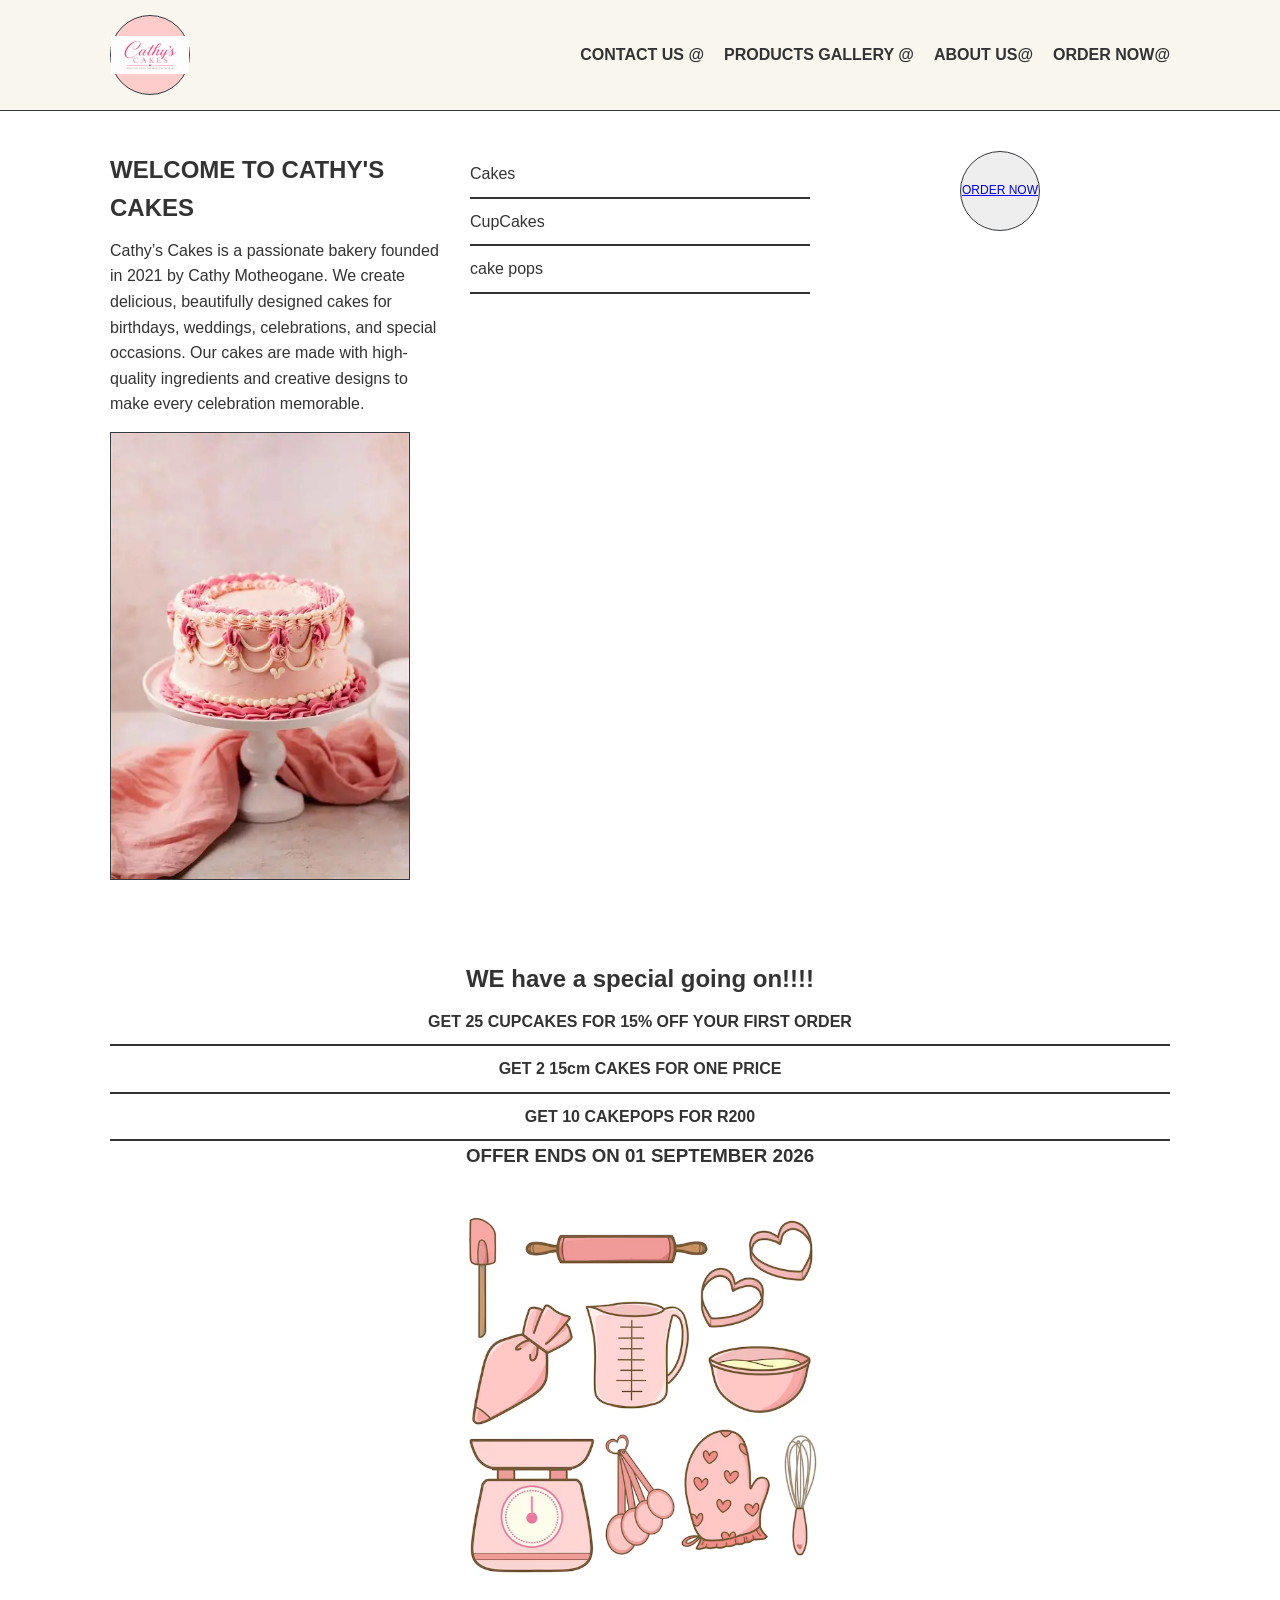
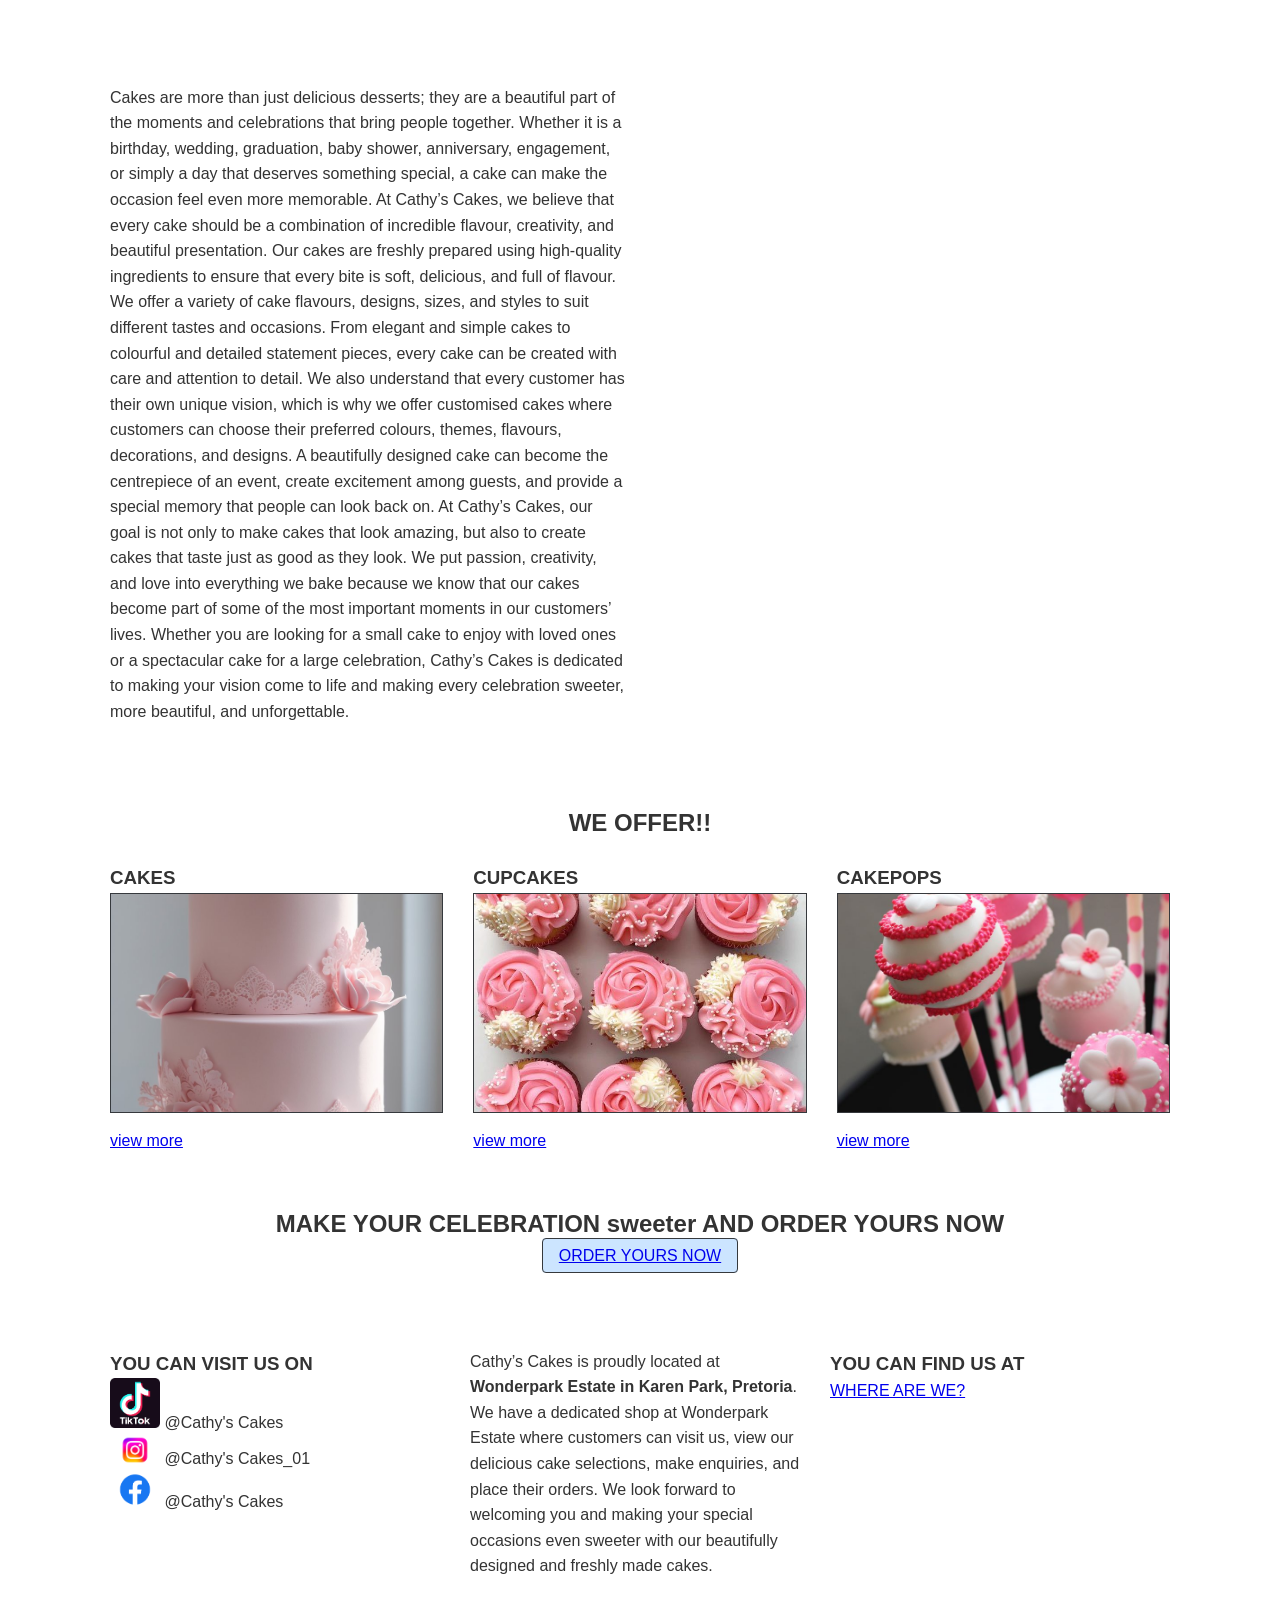
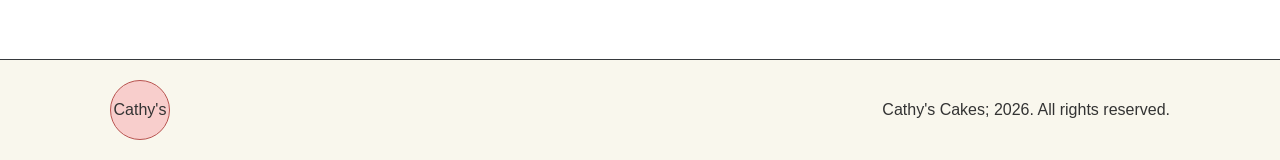
<file: index.html>
<!DOCTYPE html>
<html lang="en">
<head>
    <meta charset="UTF-8">
    <title>Cathy's Cakes</title>
    <link rel="stylesheet" href="CSS/style.css">
</head>
<body>

    <!-- Header & Navigation -->
    <header>
        <div class="container header-container">
            <div class="logo">
                <img src="IMAGES\cathys cakes logo.png" alt="Cathy's Cakes Logo" width="80">
            </div>
            <nav>
                <ul>
                    <li><a href="CONTACT US.html">CONTACT US @</a></li>
                    <li><a href="productsgallery.html">PRODUCTS GALLERY @</a></li>
                    <li><a href="aboutus.html">ABOUT US@</a></li>
                    <li><a href="ordernow.html">ORDER NOW@</a></li>
                </ul>
            </nav>
        </div>
    </header>

    <main class="container">
        <!-- Hero Section -->
        <section class="hero">
            <div class="welcome-text">
                <h1>WELCOME TO CATHY'S CAKES</h1>
                <p>Cathy’s Cakes is a passionate bakery founded in 2021 by Cathy Motheogane. We create delicious, beautifully designed cakes for birthdays, weddings, celebrations, and special occasions. Our cakes are made with high-quality ingredients and creative designs to make every celebration memorable.</p>
                <div class="hero-image">
                    <img src="IMAGES\OIP.webp" width="300" alt="Featured Cake">
                </div>
            </div>

            <ul class="feature-list">
                <li>Cakes</li>
                <li>CupCakes</li>
                <li>cake pops</li>
            </ul>

            <div class="side-links">
                <div class="link-circle">
                    <a href="ordernow.html">ORDER NOW</a>
                </div>
            </div>
        </section>

        <!-- Specials Section -->
        <section class="gallery-section">
            <h2>WE have a special going on!!!!</h2>
            <ul class="feature-list">
                <li><b>GET 25 CUPCAKES FOR 15% OFF YOUR FIRST ORDER</b></li>
                <li><b>GET 2 15cm CAKES FOR ONE PRICE</b></li>
                <li><b>GET 10 CAKEPOPS FOR R200</b></li>
            </ul>
            <h3>OFFER ENDS ON 01 SEPTEMBER 2026</h3>
            <br>
            <img src="IMAGES\baking utensils.avif" width="400" alt="Baking Utensils">
        </section>

        <!-- About Section -->
        <section class="about-section">
            <div>
                <p>Cakes are more than just delicious desserts; they are a beautiful part of the moments and celebrations that bring people together. Whether it is a birthday, wedding, graduation, baby shower, anniversary, engagement, or simply a day that deserves something special, a cake can make the occasion feel even more memorable. At Cathy’s Cakes, we believe that every cake should be a combination of incredible flavour, creativity, and beautiful presentation. Our cakes are freshly prepared using high-quality ingredients to ensure that every bite is soft, delicious, and full of flavour. We offer a variety of cake flavours, designs, sizes, and styles to suit different tastes and occasions. From elegant and simple cakes to colourful and detailed statement pieces, every cake can be created with care and attention to detail. We also understand that every customer has their own unique vision, which is why we offer customised cakes where customers can choose their preferred colours, themes, flavours, decorations, and designs. A beautifully designed cake can become the centrepiece of an event, create excitement among guests, and provide a special memory that people can look back on. At Cathy’s Cakes, our goal is not only to make cakes that look amazing, but also to create cakes that taste just as good as they look. We put passion, creativity, and love into everything we bake because we know that our cakes become part of some of the most important moments in our customers’ lives. Whether you are looking for a small cake to enjoy with loved ones or a spectacular cake for a large celebration, Cathy’s Cakes is dedicated to making your vision come to life and making every celebration sweeter, more beautiful, and unforgettable.</p>
            </div>
        </section>

        <!-- Products Gallery Section -->
        <section class="gallery-section">
            <h1>WE OFFER!!</h1>
            <div class="gallery-grid">
                <div class="product-card">
                    <h3>CAKES</h3>
                    <div class="product-img">
                        <img src="IMAGES\cake2.jpg" width="200" alt="Cakes">
                    </div>
                    <a href="productsgallery.html">view more</a>
                </div>

                <div class="product-card">
                    <h3>CUPCAKES</h3>
                    <div class="product-img">
                        <img src="IMAGES\cupcakes 2.jpg" width="200" alt="Cupcakes">
                    </div>
                    <a href="productsgallery.html">view more</a>
                </div>

                <div class="product-card">
                    <h3>CAKEPOPS</h3>
                    <div class="product-img">
                        <img src="IMAGES\pops 1.jpg" width="200" alt="Cakepops">
                    </div>
                    <a href="productsgallery.html">view more</a>
                </div>
            </div>

            <br><br>
            <h1>MAKE YOUR CELEBRATION sweeter AND ORDER YOURS NOW</h1>
            <a href="ordernow.html" class="nav-btn">ORDER YOURS NOW</a>
        </section>

        <!-- Contact & Location Section -->
        <section class="contact-section">
            <div>
                <h3>YOU CAN VISIT US ON</h3>
                <div>
                    <img src="IMAGES\tiktok-logo-icon.png" width="50" alt="TikTok">
                    <span>@Cathy's Cakes</span>
                </div>
                <div>
                    <img src="IMAGES\Instagram-Logosu.png" width="50" alt="Instagram">
                    <span>@Cathy's Cakes_01</span>
                </div>
                <div>
                    <img src="IMAGES\Facebook-Logo-PNG-Isolated-HD.png" width="50" alt="Facebook">
                    <span>@Cathy's Cakes</span>
                </div>
            </div>

            <div>
                <p>Cathy’s Cakes is proudly located at <b>Wonderpark Estate in Karen Park, Pretoria</b>. We have a dedicated shop at Wonderpark Estate where customers can visit us, view our delicious cake selections, make enquiries, and place their orders. We look forward to welcoming you and making your special occasions even sweeter with our beautifully designed and freshly made cakes.</p>
            </div>

            <div>
                <h3>YOU CAN FIND US AT</h3>
                <a href="CONTACT US.html">WHERE ARE WE?</a>
            </div>
        </section>
    </main>

    <!-- Footer Section -->
    <footer class="footer">
        <div class="container footer-content">
            <div class="footer-logo">Cathy's</div>
            <p>Cathy's Cakes; 2026. All rights reserved.</p>
        </div>
    </footer>

</body>
</html>
</file>
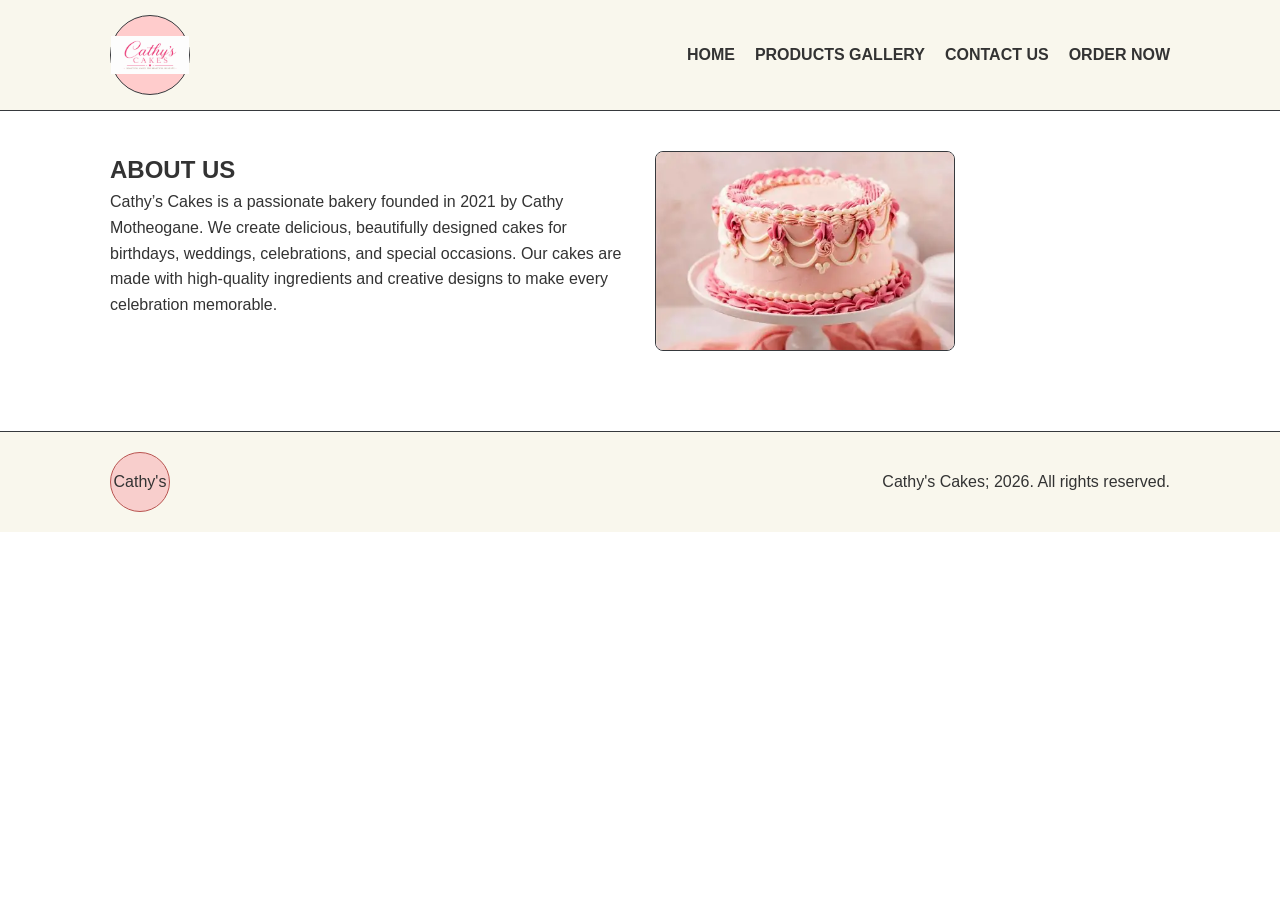
<file: aboutus.html>
<!DOCTYPE html>
<html lang="en">
<head>
    <meta charset="UTF-8">
    <title>About Us - Cathy's Cakes</title>
    <link rel="stylesheet" href="CSS/style.css">
</head>
<body>

    <header>
        <div class="container header-container">
            <div class="logo">
                <img src="IMAGES\cathys cakes logo.png" alt="Cathy's Cakes Logo" width="80">
            </div>
            <nav>
                <ul>
                    <li><a href="index.html">HOME</a></li>
                    <li><a href="productsgallery.html">PRODUCTS GALLERY</a></li>
                    <li><a href="CONTACT US.html">CONTACT US</a></li>
                    <li><a href="ordernow.html">ORDER NOW</a></li>
                </ul>
            </nav>
        </div>
    </header>

    <main class="container">
        <section class="about-section">
            <div>
                <h1>ABOUT US</h1>
                <p>Cathy’s Cakes is a passionate bakery founded in 2021 by Cathy Motheogane. We create delicious, beautifully designed cakes for birthdays, weddings, celebrations, and special occasions. Our cakes are made with high-quality ingredients and creative designs to make every celebration memorable.</p>
            </div>
            <div class="about-images">
                <div class="small-img">
                    <img src="IMAGES\OIP.webp" alt="Bakery Image">
                </div>
            </div>
        </section>
    </main>

    <footer class="footer">
        <div class="container footer-content">
            <div class="footer-logo">Cathy's</div>
            <p>Cathy's Cakes; 2026. All rights reserved.</p>
        </div>
    </footer>

</body>
</html>
</file>
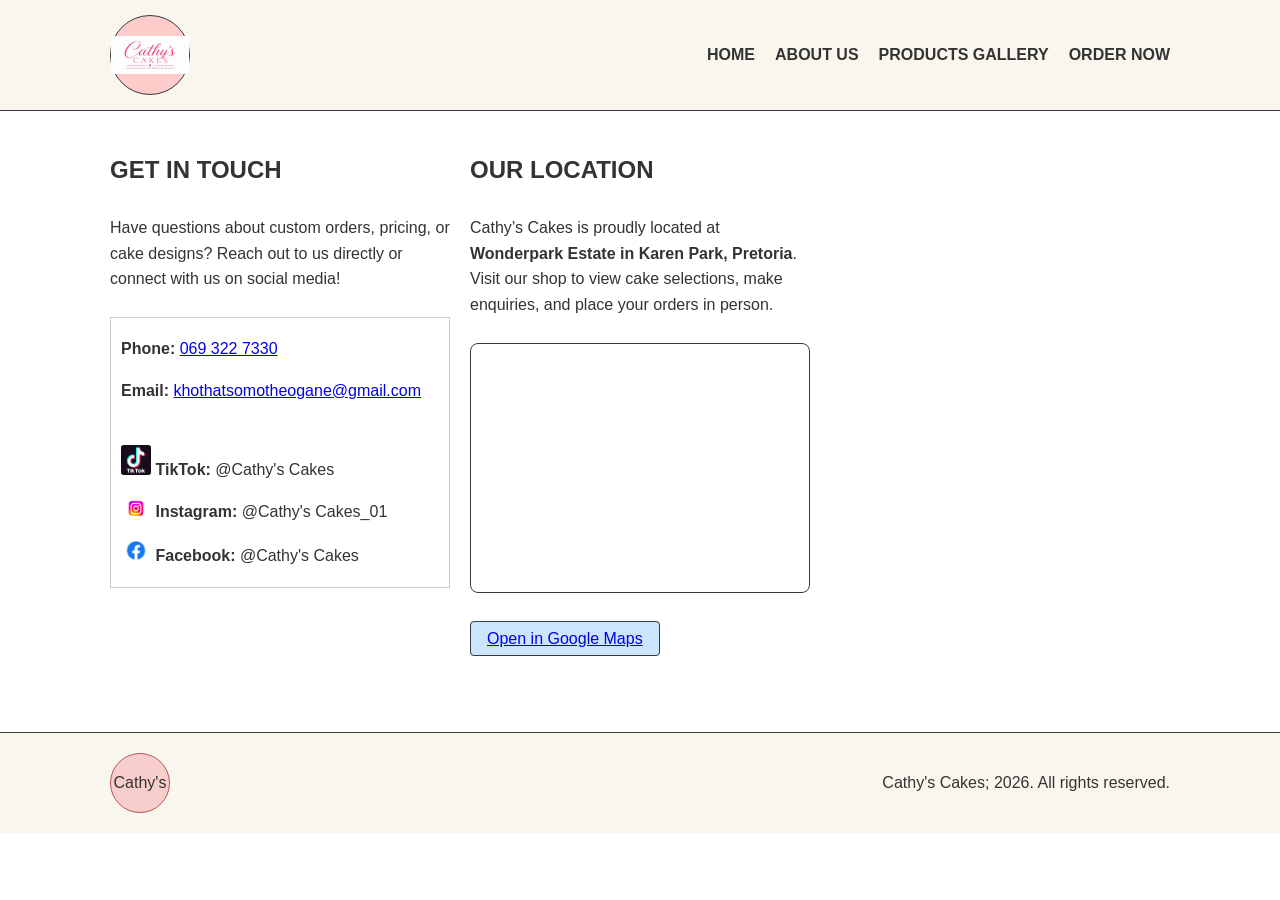
<file: CONTACT US.html>
<!DOCTYPE html>
<html lang="en">
<head>
    <meta charset="UTF-8">
    <title>Contact Us - Cathy's Cakes</title>
    <link rel="stylesheet" href="CSS/style.css">
</head>
<body>

    <!-- Header & Navigation -->
    <header>
        <div class="container header-container">
            <div class="logo">
                <img src="IMAGES/cathys cakes logo.png" alt="Cathy's Cakes Logo" width="80">
            </div>
            <nav>
                <ul>
                    <li><a href="index.html">HOME</a></li>
                    <li><a href="aboutus.html">ABOUT US</a></li>
                    <li><a href="productsgallery.html">PRODUCTS GALLERY</a></li>
                    <li><a href="ordernow.html">ORDER NOW</a></li>
                </ul>
            </nav>
        </div>
    </header>

    <main class="container">
        <!-- Contact & Location Section -->
        <section class="contact-section">
            <div>
                <h2>GET IN TOUCH</h2>
                <br>
                <p>Have questions about custom orders, pricing, or cake designs? Reach out to us directly or connect with us on social media!</p>
                <br>
                <div class="contact-list">
                    <div>
                        <span><b>Phone:</b> <a href="tel:0693227330">069 322 7330</a></span>
                    </div>
                    <div>
                        <span><b>Email:</b> <a href="mailto:khothatsomotheogane@gmail.com">khothatsomotheogane@gmail.com</a></span>
                    </div>
                    <br>
                    <div>
                        <img src="IMAGES/tiktok-logo-icon.png" width="30" alt="TikTok">
                        <span><b>TikTok:</b> @Cathy's Cakes</span>
                    </div>
                    <div>
                        <img src="IMAGES/Instagram-Logosu.png" width="30" alt="Instagram">
                        <span><b>Instagram:</b> @Cathy's Cakes_01</span>
                    </div>
                    <div>
                        <img src="IMAGES/Facebook-Logo-PNG-Isolated-HD.png" width="30" alt="Facebook">
                        <span><b>Facebook:</b> @Cathy's Cakes</span>
                    </div>
                </div>
            </div>

            <div>
                <h2>OUR LOCATION</h2>
                <br>
                <p>Cathy’s Cakes is proudly located at <b>Wonderpark Estate in Karen Park, Pretoria</b>. Visit our shop to view cake selections, make enquiries, and place your orders in person.</p>
                <br>
                <!-- Embedded Google Map -->
                <div class="map-container">
                    <iframe 
                        src="https://www.google.com/maps/embed?pb=!1m18!1m12!1m3!1d3596.5369796728616!2d28.110531!3d-25.669866!2m3!1f0!2f0!3f0!3m2!1i1024!2i768!4f13.1!3m3!1m2!1s0x1e9575997d917f6d%3A0xb304ef24cb0b2302!2sWonderpark%20Estate%2C%20Karen%20Park%2C%20Pretoria!5e0!3m2!1sen!2sza!4v1700000000000!5m2!1sen!2sza" 
                        width="100%" 
                        height="250" 
                        style="border:1px solid #36393d; border-radius: 8px;" 
                        allowfullscreen="" 
                        loading="lazy">
                    </iframe>
                </div>
                <br>
                <a href="https://maps.google.com/?q=Wonderpark+Estate+Karen+Park+Pretoria" target="_blank" class="nav-btn">Open in Google Maps</a>
            </div>
        </section>
    </main>

    <!-- Footer -->
    <footer class="footer">
        <div class="container footer-content">
            <div class="footer-logo">Cathy's</div>
            <p>Cathy's Cakes; 2026. All rights reserved.</p>
        </div>
    </footer>

</body>
</html>
</file>
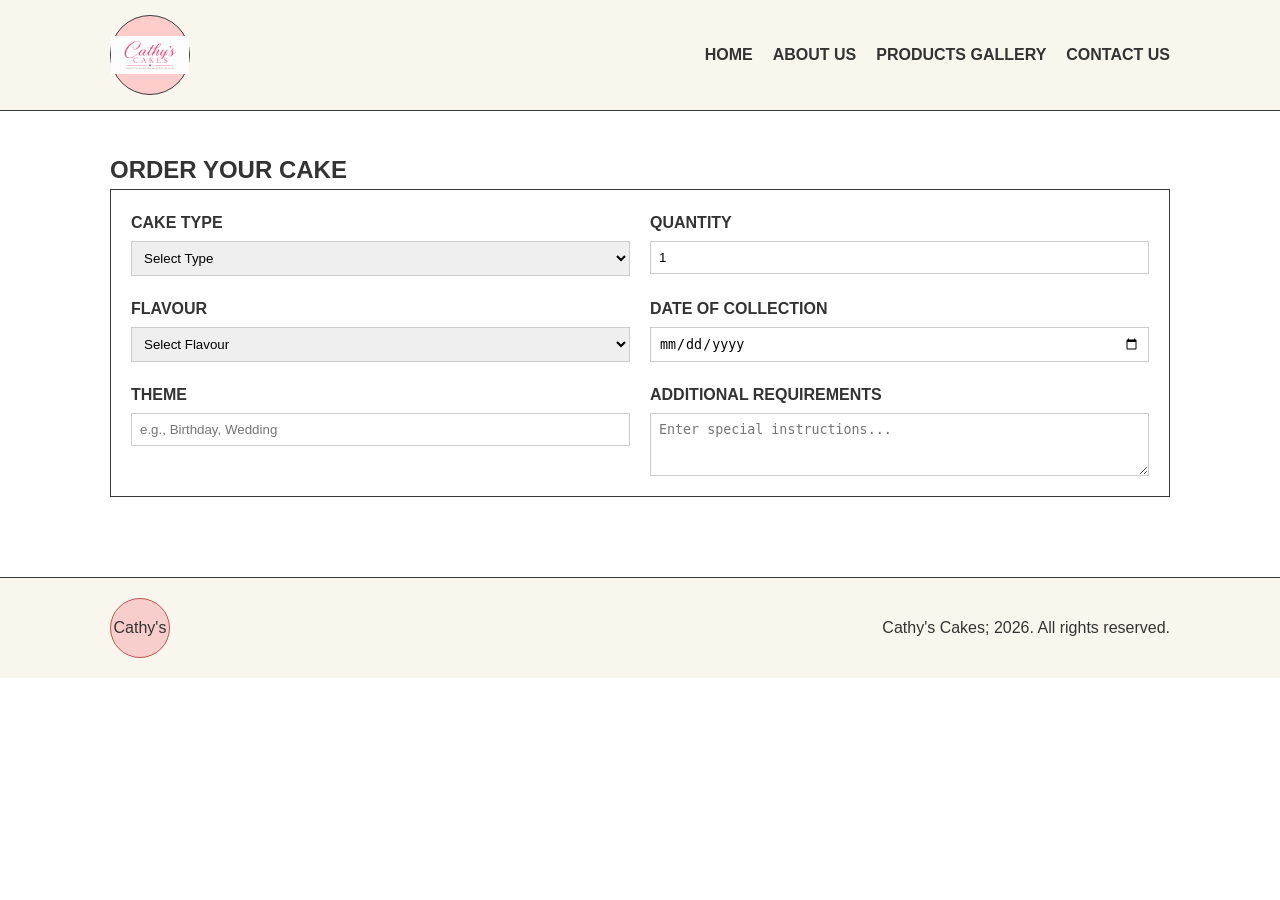
<file: ordernow.html>
<!DOCTYPE html>
<html lang="en">
<head>
    <meta charset="UTF-8">
    <title>Order Now - Cathy's Cakes</title>
    <link rel="stylesheet" href="CSS/style.css">
</head>
<body>

    <header>
        <div class="container header-container">
            <div class="logo">
                <img src="IMAGES\cathys cakes logo.png" alt="Cathy's Cakes Logo" width="80">
            </div>
            <nav>
                <ul>
                    <li><a href="index.html">HOME</a></li>
                    <li><a href="aboutus.html">ABOUT US</a></li>
                    <li><a href="productsgallery.html">PRODUCTS GALLERY</a></li>
                    <li><a href="CONTACT US.html">CONTACT US</a></li>
                </ul>
            </nav>
        </div>
    </header>

    <main class="container">
        <section class="order-section">
            <h2>ORDER YOUR CAKE</h2>
            <form class="order-form">
                <div class="form-group">
                    <label>CAKE TYPE</label>
                    <select>
                        <option>Select Type</option>
                        <option>Custom Cake</option>
                        <option>Cupcakes</option>
                        <option>Cakepops</option>
                    </select>
                </div>
                <div class="form-group">
                    <label>QUANTITY</label>
                    <input type="number" min="1" value="1">
                </div>
                <div class="form-group">
                    <label>FLAVOUR</label>
                    <select>
                        <option>Select Flavour</option>
                        <option>Vanilla</option>
                        <option>Chocolate</option>
                        <option>Red Velvet</option>
                    </select>
                </div>
                <div class="form-group">
                    <label>DATE OF COLLECTION</label>
                    <input type="date">
                </div>
                <div class="form-group">
                    <label>THEME</label>
                    <input type="text" placeholder="e.g., Birthday, Wedding">
                </div>
                <div class="form-group">
                    <label>ADDITIONAL REQUIREMENTS</label>
                    <textarea rows="3" placeholder="Enter special instructions..."></textarea>
                </div>
            </form>
        </section>
    </main>

    <footer class="footer">
        <div class="container footer-content">
            <div class="footer-logo">Cathy's</div>
            <p>Cathy's Cakes; 2026. All rights reserved.</p>
        </div>
    </footer>

</body>
</html>
</file>
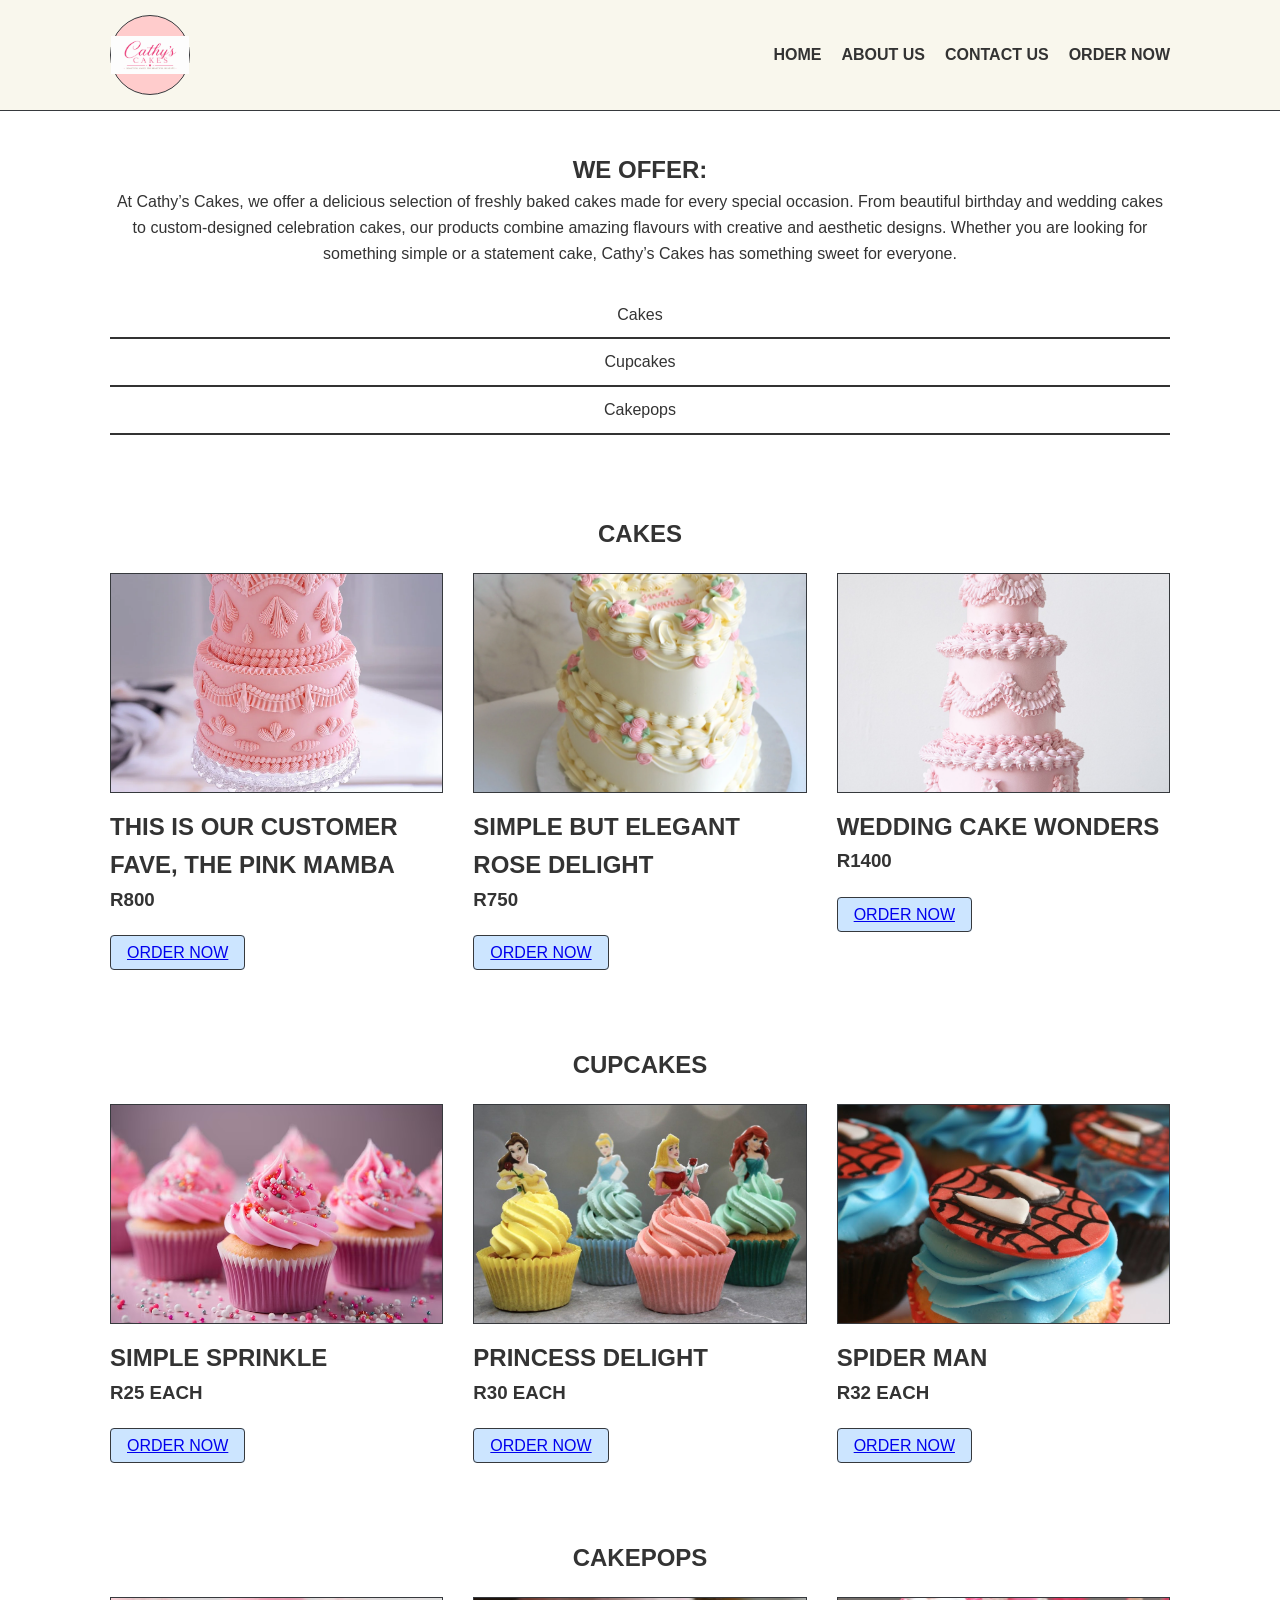
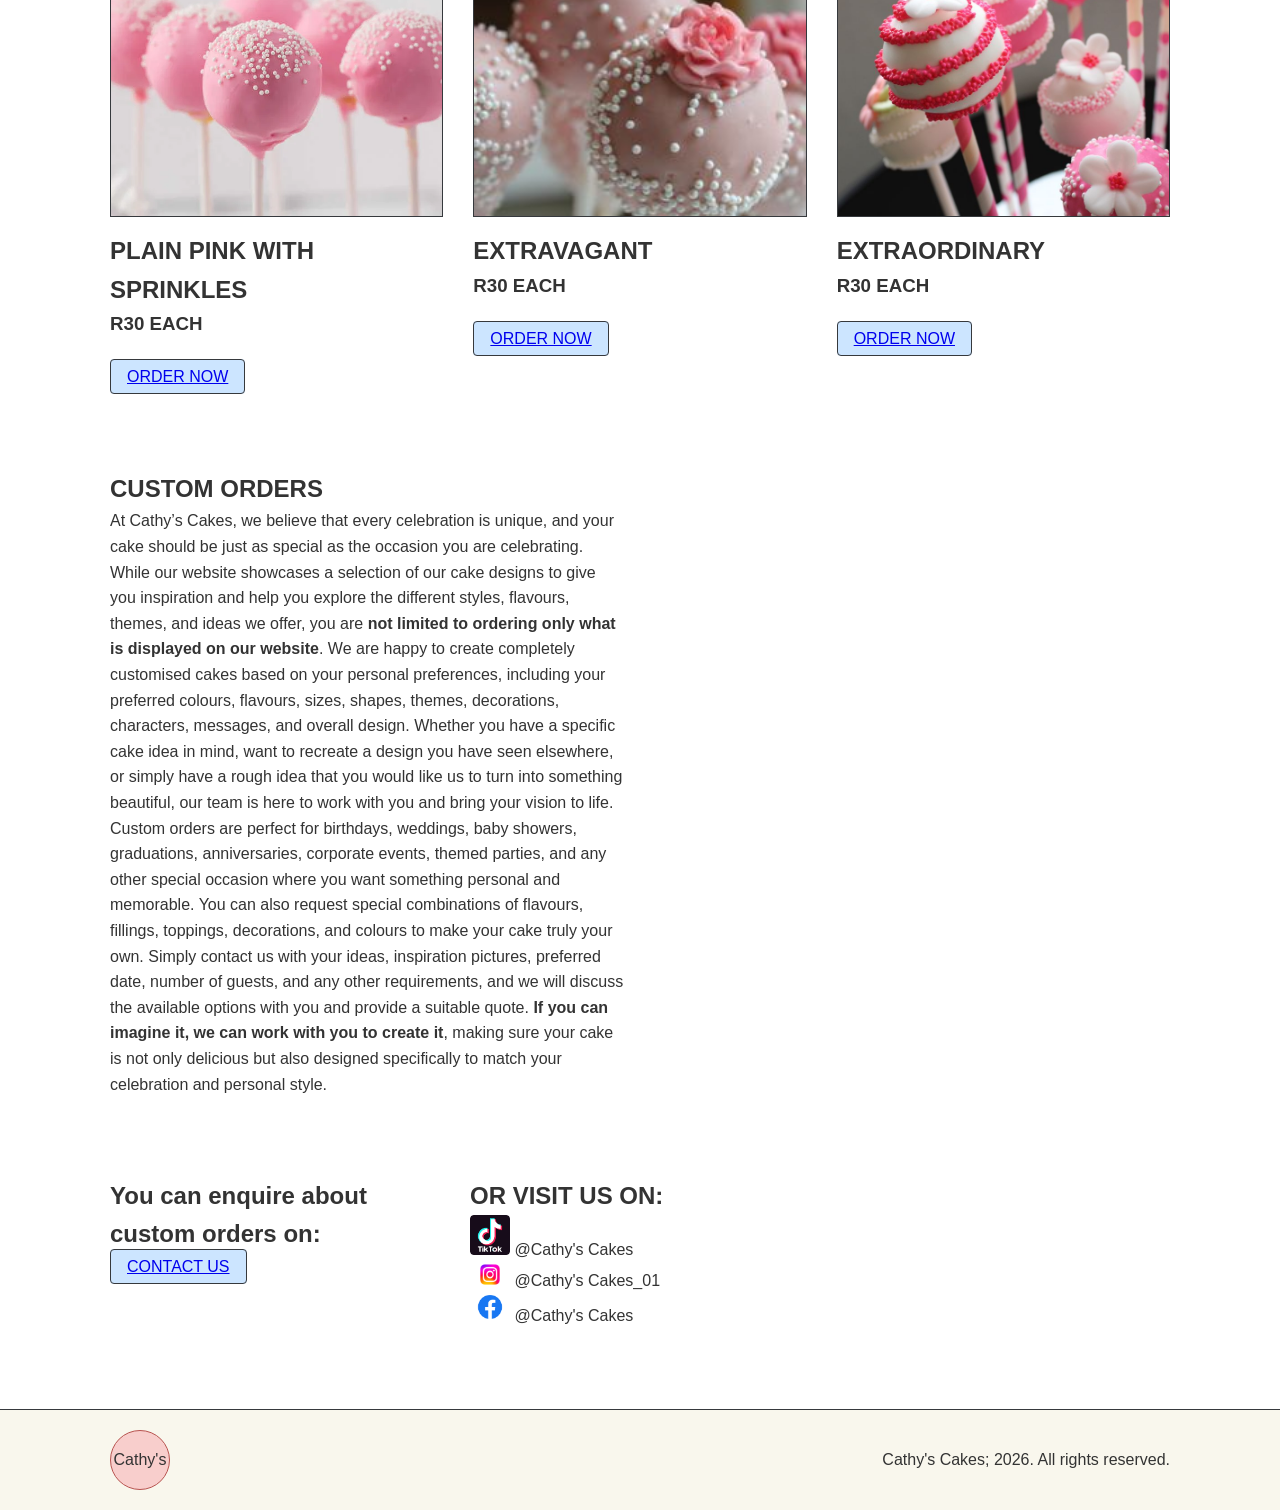
<file: productsgallery.html>
<!DOCTYPE html>
<html lang="en">
<head>
    <meta charset="UTF-8">
    <title>Products Gallery - Cathy's Cakes</title>
    <link rel="stylesheet" href="CSS/style.css">
</head>
<body>

    <!-- Header & Navigation -->
    <header>
        <div class="container header-container">
            <div class="logo">
                <img src="IMAGES/cathys cakes logo.png" alt="Cathy's Cakes Logo" width="80">
            </div>
            <nav>
                <ul>
                    <li><a href="index.html">HOME</a></li>
                    <li><a href="aboutus.html">ABOUT US</a></li>
                    <li><a href="CONTACT US.html">CONTACT US</a></li>
                    <li><a href="ordernow.html">ORDER NOW</a></li>
                </ul>
            </nav>
        </div>
    </header>

    <main class="container">
        <!-- Intro Section -->
        <section class="gallery-section">
            <h1><b>WE OFFER:</b></h1>
            <p>At Cathy’s Cakes, we offer a delicious selection of freshly baked cakes made for every special occasion. From beautiful birthday and wedding cakes to custom-designed celebration cakes, our products combine amazing flavours with creative and aesthetic designs. Whether you are looking for something simple or a statement cake, Cathy’s Cakes has something sweet for everyone.</p>
            <br>
            <ul class="feature-list">
                <li>Cakes</li>
                <li>Cupcakes</li>
                <li>Cakepops</li>
            </ul>
        </section>

        <!-- CAKES SECTION -->
        <section class="gallery-section">
            <h1><b>CAKES</b></h1>
            <div class="gallery-grid">
                <div class="product-card">
                    <div class="product-img">
                        <img src="IMAGES/gallery pic 1.webp" alt="Pink Mamba Cake">
                    </div>
                    <h2>THIS IS OUR CUSTOMER FAVE, THE PINK MAMBA</h2>
                    <h3>R800</h3>
                    <br>
                    <a href="ordernow.html" class="nav-btn">ORDER NOW</a>
                </div>

                <div class="product-card">
                    <div class="product-img">
                        <img src="IMAGES/gallery pic 3.webp" alt="Rose Delight Cake">
                    </div>
                    <h2>SIMPLE BUT ELEGANT ROSE DELIGHT</h2>
                    <h3>R750</h3>
                    <br>
                    <a href="ordernow.html" class="nav-btn">ORDER NOW</a>
                </div>

                <div class="product-card">
                    <div class="product-img">
                        <img src="IMAGES/gallery pic2.jpg" alt="Wedding Cake Wonders">
                    </div>
                    <h2>WEDDING CAKE WONDERS</h2>
                    <h3>R1400</h3>
                    <br>
                    <a href="ordernow.html" class="nav-btn">ORDER NOW</a>
                </div>
            </div>
        </section>

        <!-- CUPCAKES SECTION -->
        <section class="gallery-section">
            <h1><b>CUPCAKES</b></h1>
            <div class="gallery-grid">
                <div class="product-card">
                    <div class="product-img">
                        <img src="IMAGES/bunch-cupcakes-with-pink-frosting-sprinkles-them_662214-81719.avif" alt="Simple Sprinkle Cupcakes">
                    </div>
                    <h2>SIMPLE SPRINKLE</h2>
                    <h3>R25 EACH</h3>
                    <br>
                    <a href="ordernow.html" class="nav-btn">ORDER NOW</a>
                </div>

                <div class="product-card">
                    <div class="product-img">
                        <img src="IMAGES/cupcakes 3.jpg" alt="Princess Delight Cupcakes">
                    </div>
                    <h2>PRINCESS DELIGHT</h2>
                    <h3>R30 EACH</h3>
                    <br>
                    <a href="ordernow.html" class="nav-btn">ORDER NOW</a>
                </div>

                <div class="product-card">
                    <div class="product-img">
                        <img src="IMAGES/cupcakes4.jpg" alt="Spiderman Cupcakes">
                    </div>
                    <h2>SPIDER MAN</h2>
                    <h3>R32 EACH</h3>
                    <br>
                    <a href="ordernow.html" class="nav-btn">ORDER NOW</a>
                </div>
            </div>
        </section>

        <!-- CAKEPOPS SECTION -->
        <section class="gallery-section">
            <h1><b>CAKEPOPS</b></h1>
            <div class="gallery-grid">
                <div class="product-card">
                    <div class="product-img">
                        <img src="IMAGES/DOD-Starbucks-Cake-Pop-Square-Pic.webp" alt="Plain Pink Cakepops">
                    </div>
                    <h2>PLAIN PINK WITH SPRINKLES</h2>
                    <h3>R30 EACH</h3>
                    <br>
                    <a href="ordernow.html" class="nav-btn">ORDER NOW</a>
                </div>

                <div class="product-card">
                    <div class="product-img">
                        <img src="IMAGES/pops3.jpg" alt="Extravagant Cakepops">
                    </div>
                    <h2>EXTRAVAGANT</h2>
                    <h3>R30 EACH</h3>
                    <br>
                    <a href="ordernow.html" class="nav-btn">ORDER NOW</a>
                </div>

                <div class="product-card">
                    <div class="product-img">
                        <img src="IMAGES/pops 1.jpg" alt="Extraordinary Cakepops">
                    </div>
                    <h2>EXTRAORDINARY</h2>
                    <h3>R30 EACH</h3>
                    <br>
                    <a href="ordernow.html" class="nav-btn">ORDER NOW</a>
                </div>
            </div>
        </section>

        <!-- CUSTOM ORDERS SECTION -->
        <section class="about-section">
            <div>
                <h2><b>CUSTOM ORDERS</b></h2>
                <p>At Cathy’s Cakes, we believe that every celebration is unique, and your cake should be just as special as the occasion you are celebrating. While our website showcases a selection of our cake designs to give you inspiration and help you explore the different styles, flavours, themes, and ideas we offer, you are <b>not limited to ordering only what is displayed on our website</b>. We are happy to create completely customised cakes based on your personal preferences, including your preferred colours, flavours, sizes, shapes, themes, decorations, characters, messages, and overall design. Whether you have a specific cake idea in mind, want to recreate a design you have seen elsewhere, or simply have a rough idea that you would like us to turn into something beautiful, our team is here to work with you and bring your vision to life. Custom orders are perfect for birthdays, weddings, baby showers, graduations, anniversaries, corporate events, themed parties, and any other special occasion where you want something personal and memorable. You can also request special combinations of flavours, fillings, toppings, decorations, and colours to make your cake truly your own. Simply contact us with your ideas, inspiration pictures, preferred date, number of guests, and any other requirements, and we will discuss the available options with you and provide a suitable quote. <b>If you can imagine it, we can work with you to create it</b>, making sure your cake is not only delicious but also designed specifically to match your celebration and personal style.</p>
            </div>
        </section>

        <!-- CONTACT & SOCIAL LINKS -->
        <section class="contact-section">
            <div>
                <h2>You can enquire about custom orders on:</h2>
                <a href="CONTACT US.html" class="nav-btn">CONTACT US</a>
            </div>
            <div>
                <h2>OR VISIT US ON:</h2>
                <div>
                    <img src="IMAGES/tiktok-logo-icon.png" width="40" alt="TikTok">
                    <span>@Cathy's Cakes</span>
                </div>
                <div>
                    <img src="IMAGES/Instagram-Logosu.png" width="40" alt="Instagram">
                    <span>@Cathy's Cakes_01</span>
                </div>
                <div>
                    <img src="IMAGES/Facebook-Logo-PNG-Isolated-HD.png" width="40" alt="Facebook">
                    <span>@Cathy's Cakes</span>
                </div>
            </div>
        </section>
    </main>

    <!-- Footer -->
    <footer class="footer">
        <div class="container footer-content">
            <div class="footer-logo">Cathy's</div>
            <p>Cathy's Cakes; 2026. All rights reserved.</p>
        </div>
    </footer>

</body>
</html>
</file>
<file: CSS/style.css>
/* Prevent image overflow */
img {
  max-width: 100%;
  height: auto;
  object-fit: contain;
}

* {
  box-sizing: border-box;
  margin: 0;
  padding: 0;
}

body {
  font-family: Arial, sans-serif;
  line-height: 1.6;
  color: #333333;
  background-color: #ffffff;
}

.container {
  max-width: 1100px;
  margin: 0 auto;
  padding: 0 20px;
}

/* Header & Navigation */
header {
  background-color: #f9f7ed;
  border-bottom: 1px solid #36393d;
  padding: 15px 0;
}

.header-container {
  display: flex;
  align-items: center;
  justify-content: space-between;
}

.logo {
  width: 80px;
  height: 80px;
  border-radius: 50%;
  background-color: #ffcccc;
  border: 1px solid #36393d;
  display: flex;
  align-items: center;
  justify-content: center;
  font-weight: bold;
}

nav ul {
  display: flex;
  list-style: none;
  gap: 20px;
}

nav a {
  text-decoration: none;
  color: #333333;
  font-weight: bold;
}

.nav-btn {
  background-color: #cce5ff;
  border: 1px solid #36393d;
  padding: 8px 16px;
  cursor: pointer;
  border-radius: 4px;
}

.search-btn {
  background-color: #dae8fc;
  border: 1px solid #6c8ebf;
  padding: 6px 12px;
  cursor: pointer;
}


.hero {
  padding: 40px 0;
  display: grid;
  grid-template-columns: 1fr 1fr 1fr;
  gap: 20px;
  align-items: start;
}

.welcome-text h1 {
  margin-bottom: 10px;
}

.hero-image {
  background-color: #eeeeee;
  border: 1px solid #36393d;
  height: auto;           
  max-width: 300px;       
  overflow: hidden;        
  display: flex;
  align-items: center;
  justify-content: center;
  margin-top: 15px;
}

/* Ensure image stays inside container */
.hero-image img {
  width: 100%;
  height: auto;
  display: block;
}

.feature-list {
  list-style: none;
}

.feature-list li {
  padding: 10px 0;
  border-bottom: 2px solid #333333;
}

.side-links {
  display: flex;
  flex-direction: column;
  gap: 20px;
  align-items: center;
}

.link-circle {
  width: 80px;
  height: 80px;
  border-radius: 50%;
  background-color: #eeeeee;
  border: 1px solid #36393d;
  display: flex;
  align-items: center;
  justify-content: center;
  text-align: center;
  font-size: 12px;
}

/* Products Gallery */
.gallery-section {
  padding: 40px 0;
  text-align: center;
}

.gallery-grid {
  display: grid;
  grid-template-columns: repeat(3, 1fr);
  gap: 30px;
  margin-top: 20px;
}

.product-card {
  text-align: left;
}

.product-img {
  width: 100%;
  height: 180px;
  background-color: #eeeeee;
  border: 1px solid #36393d;
  display: flex;
  align-items: center;
  justify-content: center;
  margin-bottom: 15px;
  overflow: hidden; 
}

.product-img img {
  max-height: 100%;
  width: auto;
}


/* About Us Section */
.about-section {
  padding: 40px 0;
  display: grid;
  grid-template-columns: 1fr 1fr;
  gap: 30px;
}

.about-images {
  display: flex;
  flex-direction: column;
  gap: 15px;
}


.small-img {
  width: 100%;
  max-width: 300px;
  height: 200px; 
  background-color: #eeeeee;
  border: 1px solid #36393d;
  border-radius: 8px;
  display: flex;
  align-items: center;
  justify-content: center;
  overflow: hidden; 
}

/* Forces image to scale down properly inside the container */
.small-img img {
  width: 100%;
  height: 100%;
  object-fit: cover; /* Ensures the image covers the container without distortion */
  display: block;
}


/* Order Form Section */
.order-section {
  padding: 40px 0;
}

.order-form {
  border: 1px solid #36393d;
  padding: 20px;
  display: grid;
  grid-template-columns: 1fr 1fr;
  gap: 20px;
}

.form-group {
  display: flex;
  flex-direction: column;
  gap: 5px;
}

.form-group label {
  font-weight: bold;
}

.form-group input,
.form-group select,
.form-group textarea {
  padding: 8px;
  border: 1px solid #ccc;
}

/* Contact khuthi Section */
.contact-section {
  padding: 40px 0;
  display: grid;
  grid-template-columns: 1fr 1fr 1fr;
  gap: 20px;
}

.contact-list {
  border: 1px solid #ccc;
  padding: 10px;
}

.contact-list div {
  padding: 8px 0;
}

/* Footer */
.footer {
  background-color: #f9f7ed;
  border-top: 1px solid #36393d;
  padding: 20px 0;
  margin-top: 40px;
}

.footer-content {
  display: flex;
  align-items: center;
  justify-content: space-between;
}

.footer-logo {
  width: 60px;
  height: 60px;
  border-radius: 50%;
  background-color: #f8cecc;
  border: 1px solid #b85450;
  display: flex;
  align-items: center;
  justify-content: center;
}
/* Card Image Container */
.product-img {
  width: 100%;
  height: 220px;
  background-color: #eeeeee;
  border: 1px solid #36393d;
  display: flex;
  align-items: center;
  justify-content: center;
  margin-bottom: 15px;
  overflow: hidden;
}

/* Image Fit  */
.product-img img {
  width: 100%;
  height: 100%;
  object-fit: cover;
}
/* Interactive States (Pseudo-classes) */
nav a:hover,
.nav-btn:hover {
  color: #b85450;
  background-color: #f8cecc;
  transition: all 0.3s ease;
}

a:focus {
  outline: 2px solid #b85450;
}

/* Responsive Media Queries (Mobile & Tablet Breakpoints) */
@media (max-width: 768px) {
  /* Layout Adjustments */
  .header-container,
  .hero,
  .about-section,
  .contact-section,
  .order-form {
    grid-template-columns: 1fr;
    flex-direction: column;
    text-align: center;
  }

  /* Navigation Adjustment */
  nav ul {
    flex-direction: column;
    gap: 10px;
    margin-top: 15px;
  }

  /* Gallery Grid Adjustment */
  .gallery-grid {
    grid-template-columns: 1fr;
  }

  /* Responsive Typography */
  h1 { font-size: 1.8rem; }
  h2 { font-size: 1.4rem; }
  body { font-size: 14px; }
}
</file>
